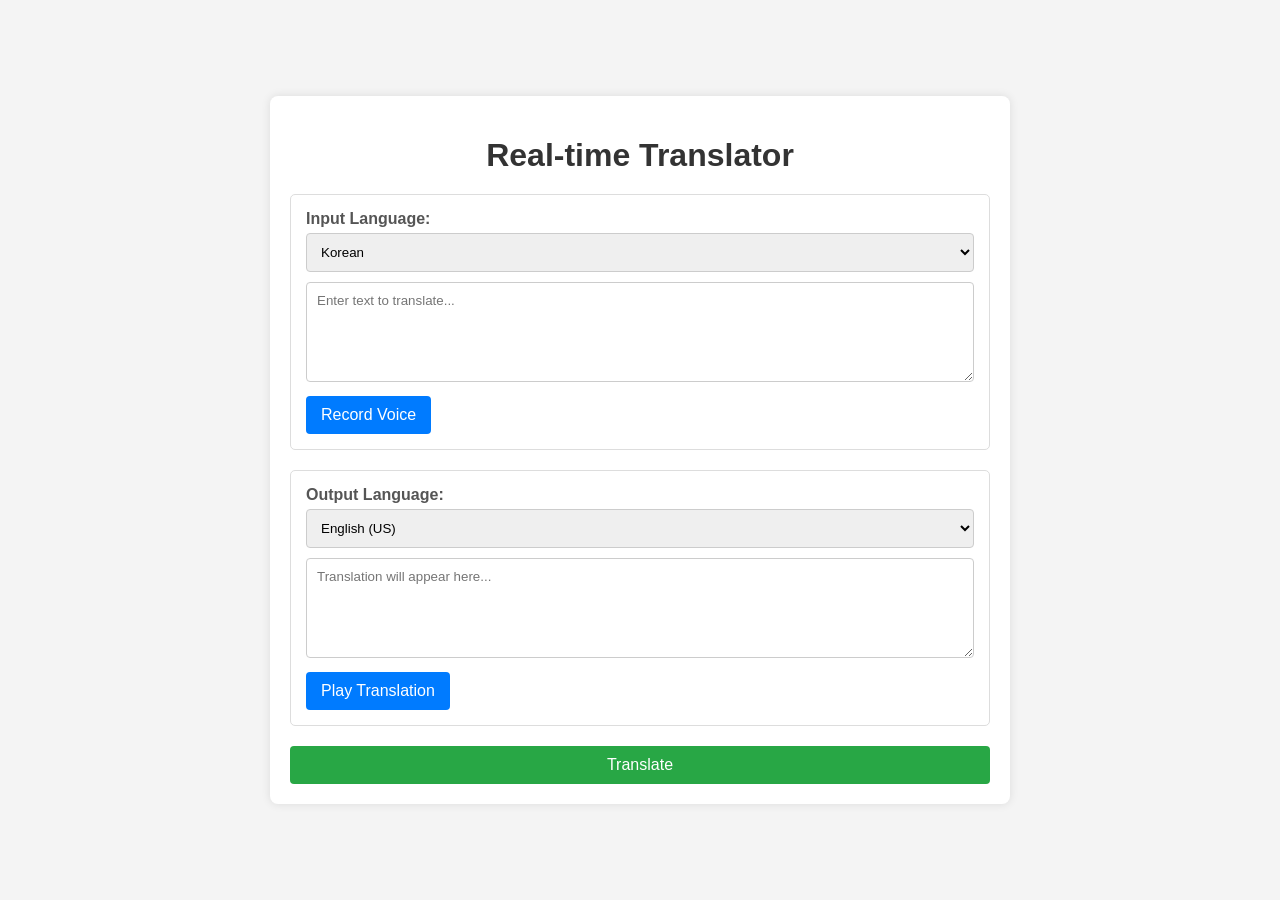
<file: index.html>
<!DOCTYPE html>
<html lang="en">
<head>
    <meta charset="UTF-8">
    <meta name="viewport" content="width=device-width, initial-scale=1.0">
    <title>Real-time Translator</title>
    <link rel="stylesheet" href="style.css">
</head>
<body>
    <div class="container">
        <h1>Real-time Translator</h1>
        <div class="input-section">
            <label for="input-lang">Input Language:</label>
            <select id="input-lang"></select>
            <textarea id="input-text" placeholder="Enter text to translate..."></textarea>
            <button id="record-voice-btn">Record Voice</button>
        </div>
        <div class="output-section">
            <label for="output-lang">Output Language:</label>
            <select id="output-lang"></select>
            <textarea id="output-text" readonly placeholder="Translation will appear here..."></textarea>
            <button id="play-voice-btn">Play Translation</button>
        </div>
        <button id="translate-btn">Translate</button>
    </div>
    <script src="script.js"></script>
</body>
</html>
</file>
<file: style.css>
/* Basic styling will be added in a later step. */

body {
    font-family: Arial, sans-serif;
    background-color: #f4f4f4;
    margin: 0;
    padding: 0;
    display: flex;
    justify-content: center;
    align-items: center;
    min-height: 100vh;
}

.container {
    background-color: #fff;
    padding: 20px;
    border-radius: 8px;
    box-shadow: 0 0 10px rgba(0, 0, 0, 0.1);
    max-width: 700px;
    width: 100%;
    margin: 20px;
}

h1 {
    text-align: center;
    color: #333;
    margin-bottom: 20px;
}

.input-section, .output-section {
    margin-bottom: 20px;
    padding: 15px;
    border: 1px solid #ddd;
    border-radius: 5px;
}

.input-section label, .output-section label {
    display: block;
    margin-bottom: 5px;
    color: #555;
    font-weight: bold;
}

textarea, select {
    width: 100%;
    padding: 10px;
    margin-bottom: 10px;
    border: 1px solid #ccc;
    border-radius: 4px;
    box-sizing: border-box; /* Ensures padding doesn't add to width */
    font-family: inherit; /* Consistent font */
}

textarea {
    min-height: 100px;
    resize: vertical; /* Allow vertical resizing */
}

button {
    background-color: #007bff;
    color: white;
    padding: 10px 15px;
    border: none;
    border-radius: 4px;
    cursor: pointer;
    font-size: 16px;
    margin-right: 5px; /* Spacing between buttons */
    transition: background-color 0.3s ease;
}

button:hover {
    background-color: #0056b3;
}

button:active {
    background-color: #004085;
}

button#translate-btn {
    display: block; /* Make it a block to take full width */
    width: 100%;
    margin-top: 10px; /* Add some space above it */
    background-color: #28a745; /* Different color for primary action */
}

button#translate-btn:hover {
    background-color: #1e7e34;
}

button#translate-btn:active {
    background-color: #155724;
}

/* Flexbox for aligning items within input/output sections if needed,
   but current block layout with 100% width for controls is often sufficient.
   Example if needed:
.input-section div, .output-section div {
    display: flex;
    align-items: center;
    gap: 10px;
    margin-bottom: 10px;
}
.input-section div label, .output-section div label {
    flex-basis: 120px; // Adjust as needed
    margin-bottom: 0;
}
.input-section div select, .input-section div textarea,
.output-section div select, .output-section div textarea {
    flex-grow: 1;
}
*/
</file>
